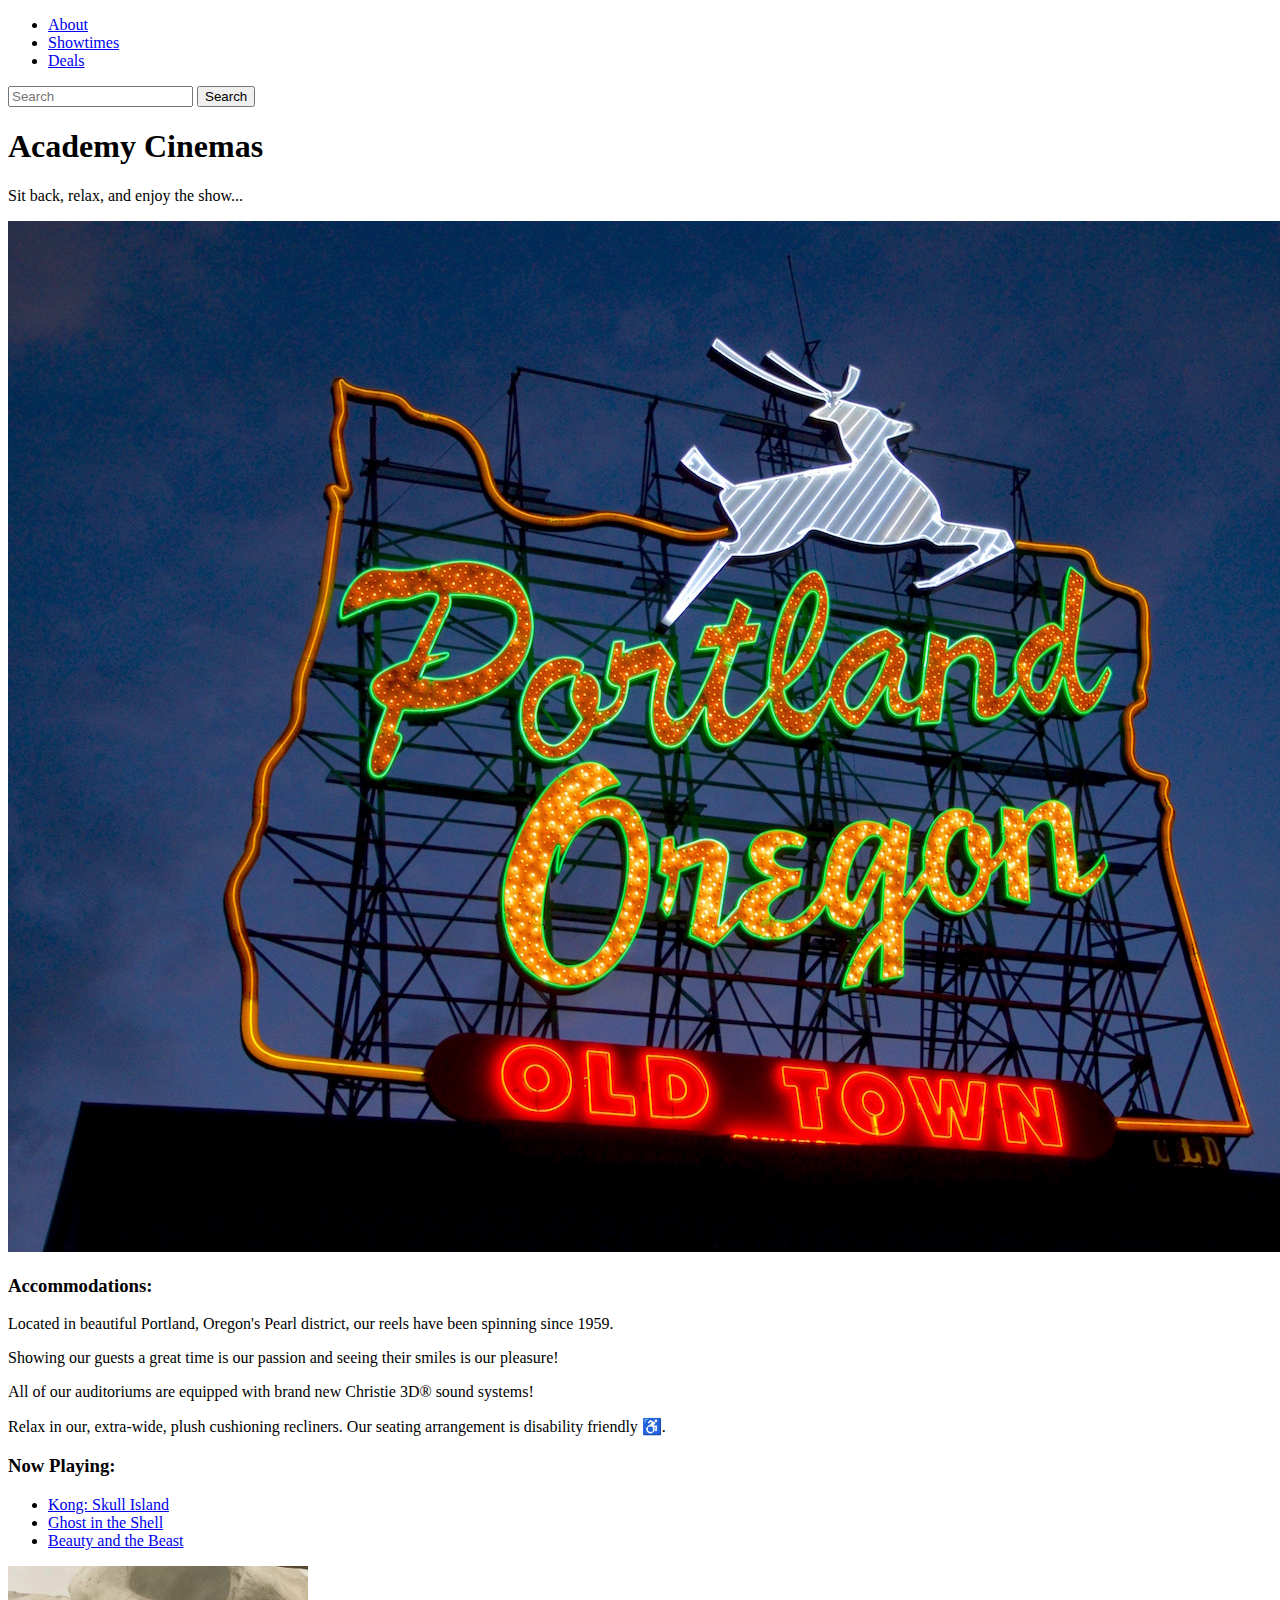
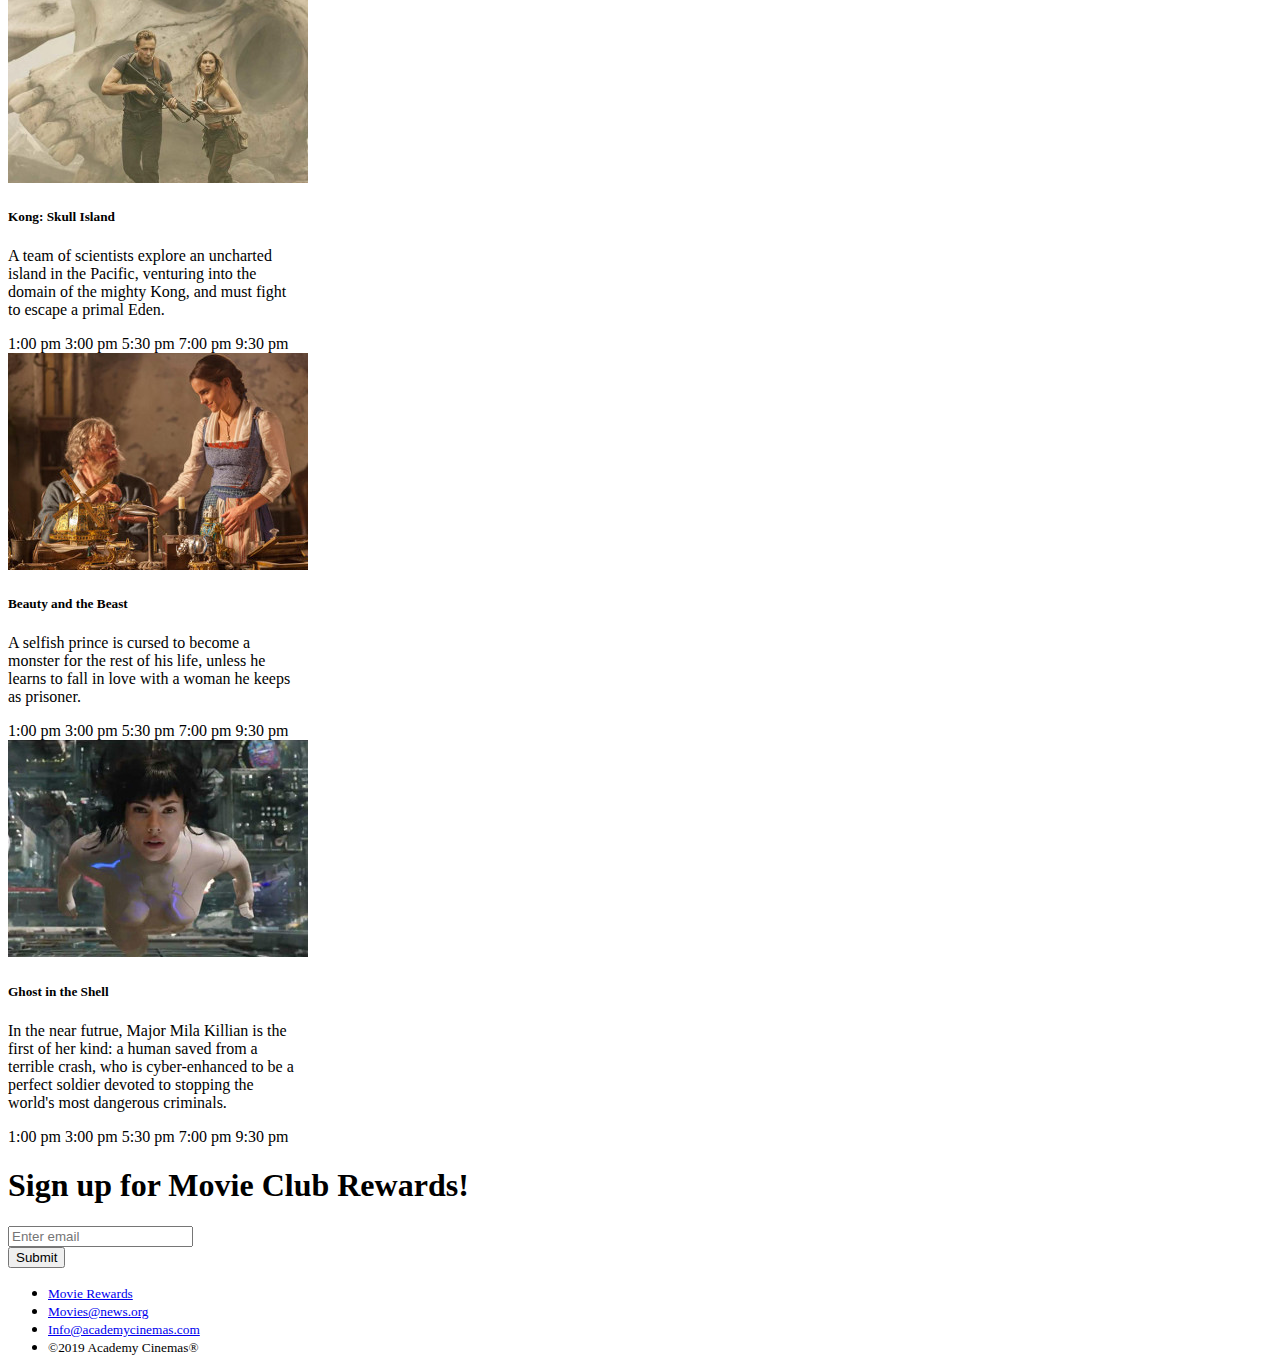
<file: bootstrap4_project/academy_cinema_index.html>
<!doctype html>
<html lang="en">
  <head>
    <!-- Required meta tags -->
    <meta charset="utf-8">
    <meta name="viewport" content="width=device-width, initial-scale=1, shrink-to-fit=no">

    <!-- Bootstrap CSS -->
    <link rel="stylesheet" href="https://stackpath.bootstrapcdn.com/bootstrap/4.1.3/css/bootstrap.min.css" integrity="sha384-MCw98/SFnGE8fJT3GXwEOngsV7Zt27NXFoaoApmYm81iuXoPkFOJwJ8ERdknLPMO" crossorigin="anonymous">

    <title>Academy Cinemas</title>
  </head>
  
  <body>

            <div class="container">
                <nav class="navbar navbar-expand-lg navbar-light bg-info">
                    <div class="collapse navbar-collapse" id="navbarTogglerDemo02">
                        <ul class="navbar-nav mr-auto mt-2 mt-lg-0">
                            <li class="nav-item active">
                                <a class="nav-link text-light" href="#about">About</a>
                            </li>
                            <li class="nav-item active">
                                <a class="nav-link text-light" href="#showtimes">Showtimes</a>
                            </li>
                            <li class="nav-item active">
                                <a class="nav-link text-light" href="#deals">Deals</a>
                            </li>
                        </ul>
                    <form class="form-inline my-2 my-lg-0">
                        <input class="form-control mr-sm-2" type="search" placeholder="Search">
                        <button class="btn btn-primary my-2 my-sm-0 text-light" type="submit">Search</button>
                    </form>
                    </div>
                </nav>

                <div class="jumbotron jumbotron-fluid bg-info text-center">
                    <div class="container">
                        <h1 class="display-4 text-light">Academy Cinemas</h1>
                        <p class="lead text-light">Sit back, relax, and enjoy the show...</p>
                    </div>
                </div>

                <div class="container">
                    <div class="row">
                        <div class="col-sm">
                            <img class="img-fluid" src="./img/pdx.jpg" alt=""/>
                </div>
                <div class="col-sm" id="about">
                    <h3>Accommodations:</h3>
                    <p>Located in beautiful Portland, Oregon's Pearl district, our reels have been spinning since 1959.</p>
                    <p>Showing our guests a great time is our passion and seeing their smiles is our pleasure!</p>
                    <p>All of our auditoriums are equipped with brand new Christie 3D&reg; sound systems!</p>
                     <p>Relax in our, extra-wide, plush cushioning recliners. Our seating arrangement is disability friendly &#9855;.</p>
                </div>
                <div class="col-sm">
                    <h3>Now Playing:</h3>
                        <ul class="list-group">
                            <li class="list-group-item">
                                <a class="nav-link" href="#">Kong: Skull Island</a>
                            </li>
                            <li class="list-group-item">
                                <a class="nav-link" href="#">Ghost in the Shell</a>
                            </li>
                            <li class="list-group-item">
                                <a class="nav-link" href="#">Beauty and the Beast</a>
                            </li>
                        </ul> 
                    </div>
                </div>
            </div>

            <div class="container my-5" id="showtimes">
                <div class="row">
                    <div class="col-sm">
                        <div class="card" style="width: 18rem;">
                            <img src="./img/kongskullisland.jpg" class="card-img-top" alt="...">
                            <div class="card-block">
                                <h5 class="card-title">Kong: Skull Island</h5>
                                <p class="card-text">A team of scientists explore an uncharted island in the Pacific, venturing into the domain of the mighty Kong, and must fight to escape a primal Eden.</p>
                                <span class="badge badge-pill badge-secondary">1:00 pm</span>
                                <span class="badge badge-pill badge-secondary">3:00 pm</span>
                                <span class="badge badge-pill badge-secondary">5:30 pm</span>
                                <span class="badge badge-pill badge-secondary">7:00 pm</span>
                                <span class="badge badge-pill badge-secondary">9:30 pm</span>
                            </div>
                        </div>
                    </div>

            <div class="col-sm">
                <div class="card" id="cm" style="width: 18rem;">
                    <img src="./img/beautyandthebeast.jpg" class="card-img-top" alt="...">
                    <div class="card-block">
                        <h5 class="card-title">Beauty and the Beast</h5>
                        <p class="card-text">A selfish prince is cursed to become a monster for the rest of his life, unless he learns to fall in love with a woman he keeps as prisoner.</p>
                        <span class="badge badge-pill badge-secondary">1:00 pm</span>
                        <span class="badge badge-pill badge-secondary">3:00 pm</span>
                        <span class="badge badge-pill badge-secondary">5:30 pm</span>
                        <span class="badge badge-pill badge-secondary">7:00 pm</span>
                        <span class="badge badge-pill badge-secondary">9:30 pm</span>
                    </div>
                </div>
            </div>

            <div class="col-sm">
                <div class="card" id="cm" style="width: 18rem;">
                    <img src="./img/ghostintheshell.jpg" class="card-img-top" alt="...">
                    <div class="card-block">
                        <h5 class="card-title">Ghost in the Shell</h5>
                        <p class="card-text">In the near futrue, Major Mila Killian is the first of her kind: a human saved from a terrible crash, who is cyber-enhanced to be a perfect soldier devoted to stopping the world's most dangerous criminals.</p>
                        <span class="badge badge-pill badge-secondary">1:00 pm</span>
                        <span class="badge badge-pill badge-secondary">3:00 pm</span>
                        <span class="badge badge-pill badge-secondary">5:30 pm</span>
                        <span class="badge badge-pill badge-secondary">7:00 pm</span>
                        <span class="badge badge-pill badge-secondary">9:30 pm</span>
                    </div>
                </div>
            </div>
        </div>
    </div>


    <div class="text-center my-5">
            <form>
                <h1 class="text-primary my-5">Sign up for Movie Club Rewards!</h1>
                    <div class="form-group">
                        <input type="email" class="form-control" id="exampleInputEmail1" aria-describedby="emailHelp" placeholder="Enter email">
                    </div>
                        <button type="submit" class="btn btn-primary">Submit</button>
            </form>
        </div>

          <!-- Footer -->
          <div class="container my-5" id="deals">
				<ul class="nav nav-inline">
					<li class="nav-item">
						<small><a class="nav-link active" href="#">Movie Rewards</a></small>
					</li>
					<li class="nav-item">
						<small><a class="nav-link" href="#">Movies@news.org</a></small>
					</li>
					<li class="nav-item">
						<small><a class="nav-link" href="#">Info@academycinemas.com</a></small>
					</li>
					<li class="nav-item">
						<small class="nav-link">&copy;2019 Academy Cinemas&reg;</small>
					</li>
				</ul>
			</div>
            <!--/Footer -->



    </div>

    <!-- Optional JavaScript -->
    <!-- jQuery first, then Popper.js, then Bootstrap JS -->
    <script src="https://code.jquery.com/jquery-3.3.1.slim.min.js" integrity="sha384-q8i/X+965DzO0rT7abK41JStQIAqVgRVzpbzo5smXKp4YfRvH+8abtTE1Pi6jizo" crossorigin="anonymous"></script>
    <script src="https://cdnjs.cloudflare.com/ajax/libs/popper.js/1.14.3/umd/popper.min.js" integrity="sha384-ZMP7rVo3mIykV+2+9J3UJ46jBk0WLaUAdn689aCwoqbBJiSnjAK/l8WvCWPIPm49" crossorigin="anonymous"></script>
    <script src="https://stackpath.bootstrapcdn.com/bootstrap/4.1.3/js/bootstrap.min.js" integrity="sha384-ChfqqxuZUCnJSK3+MXmPNIyE6ZbWh2IMqE241rYiqJxyMiZ6OW/JmZQ5stwEULTy" crossorigin="anonymous"></script>
  </body>
</html>
</file>
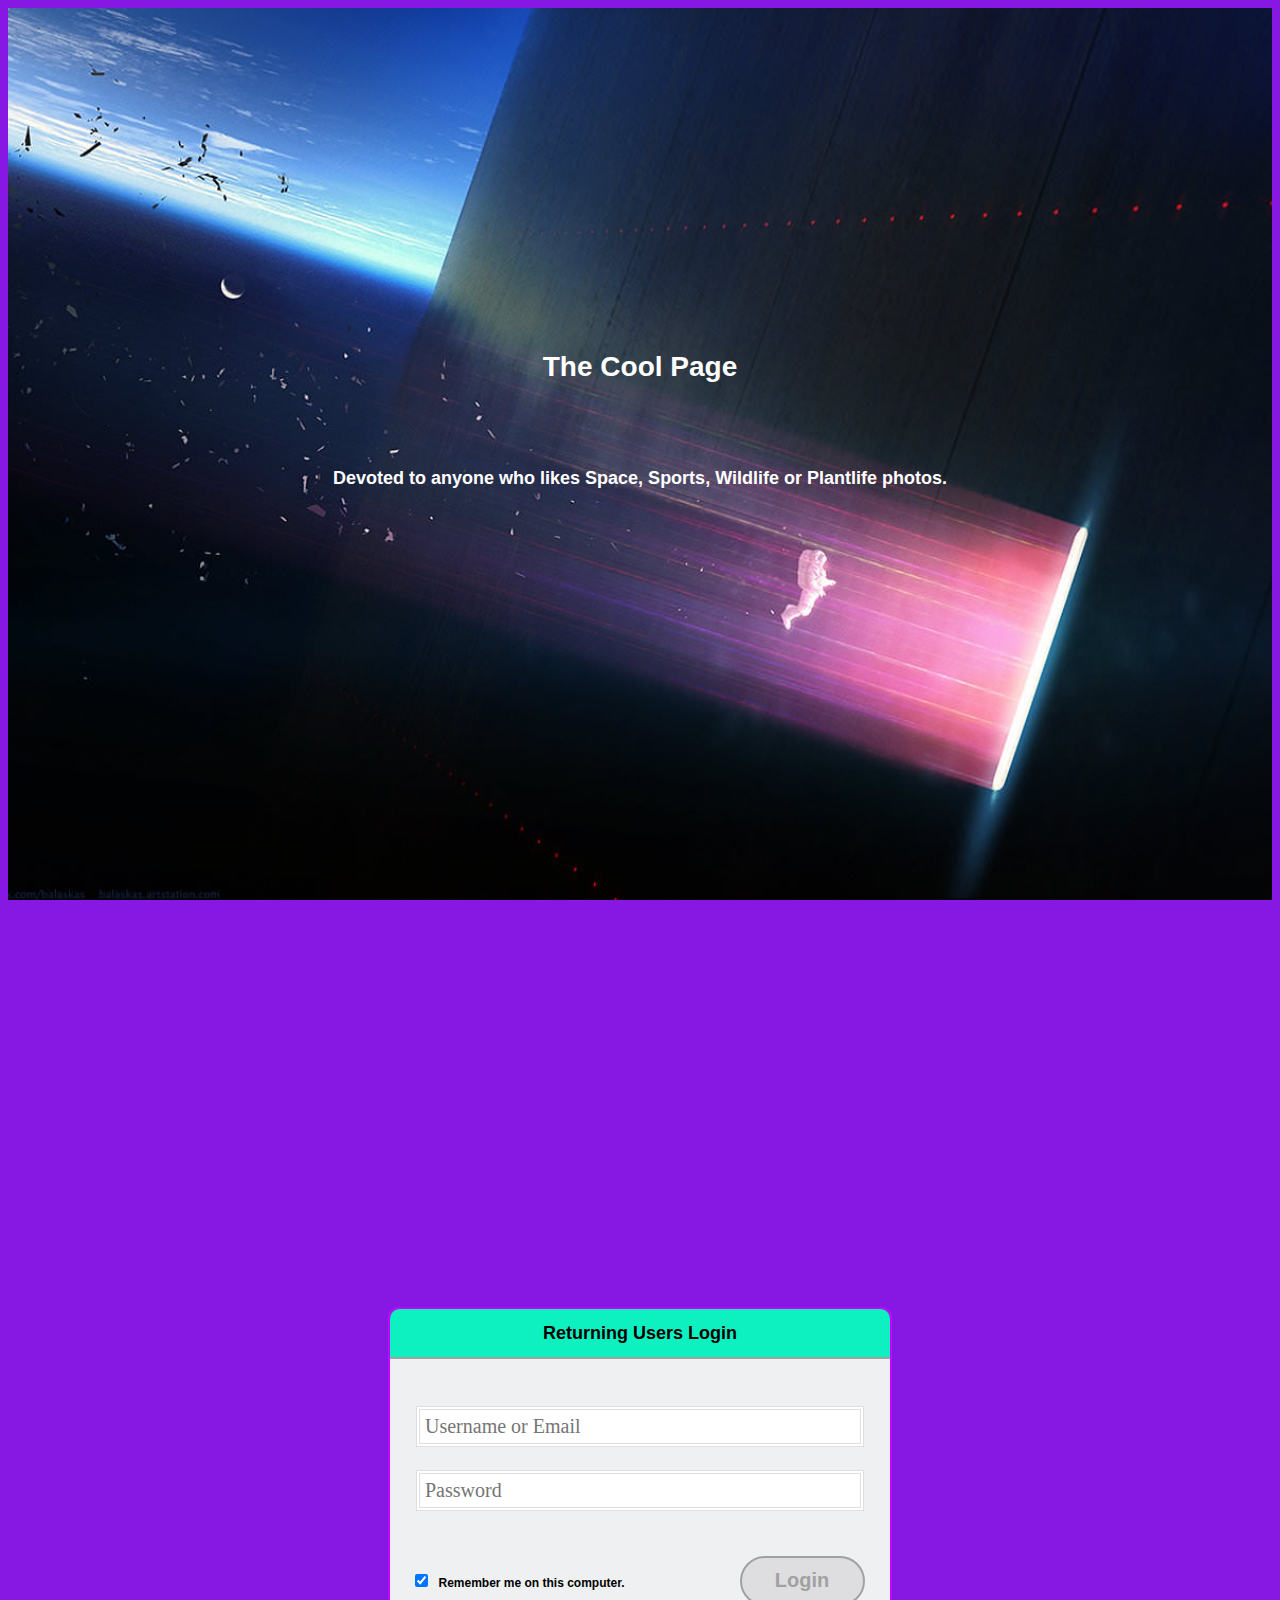
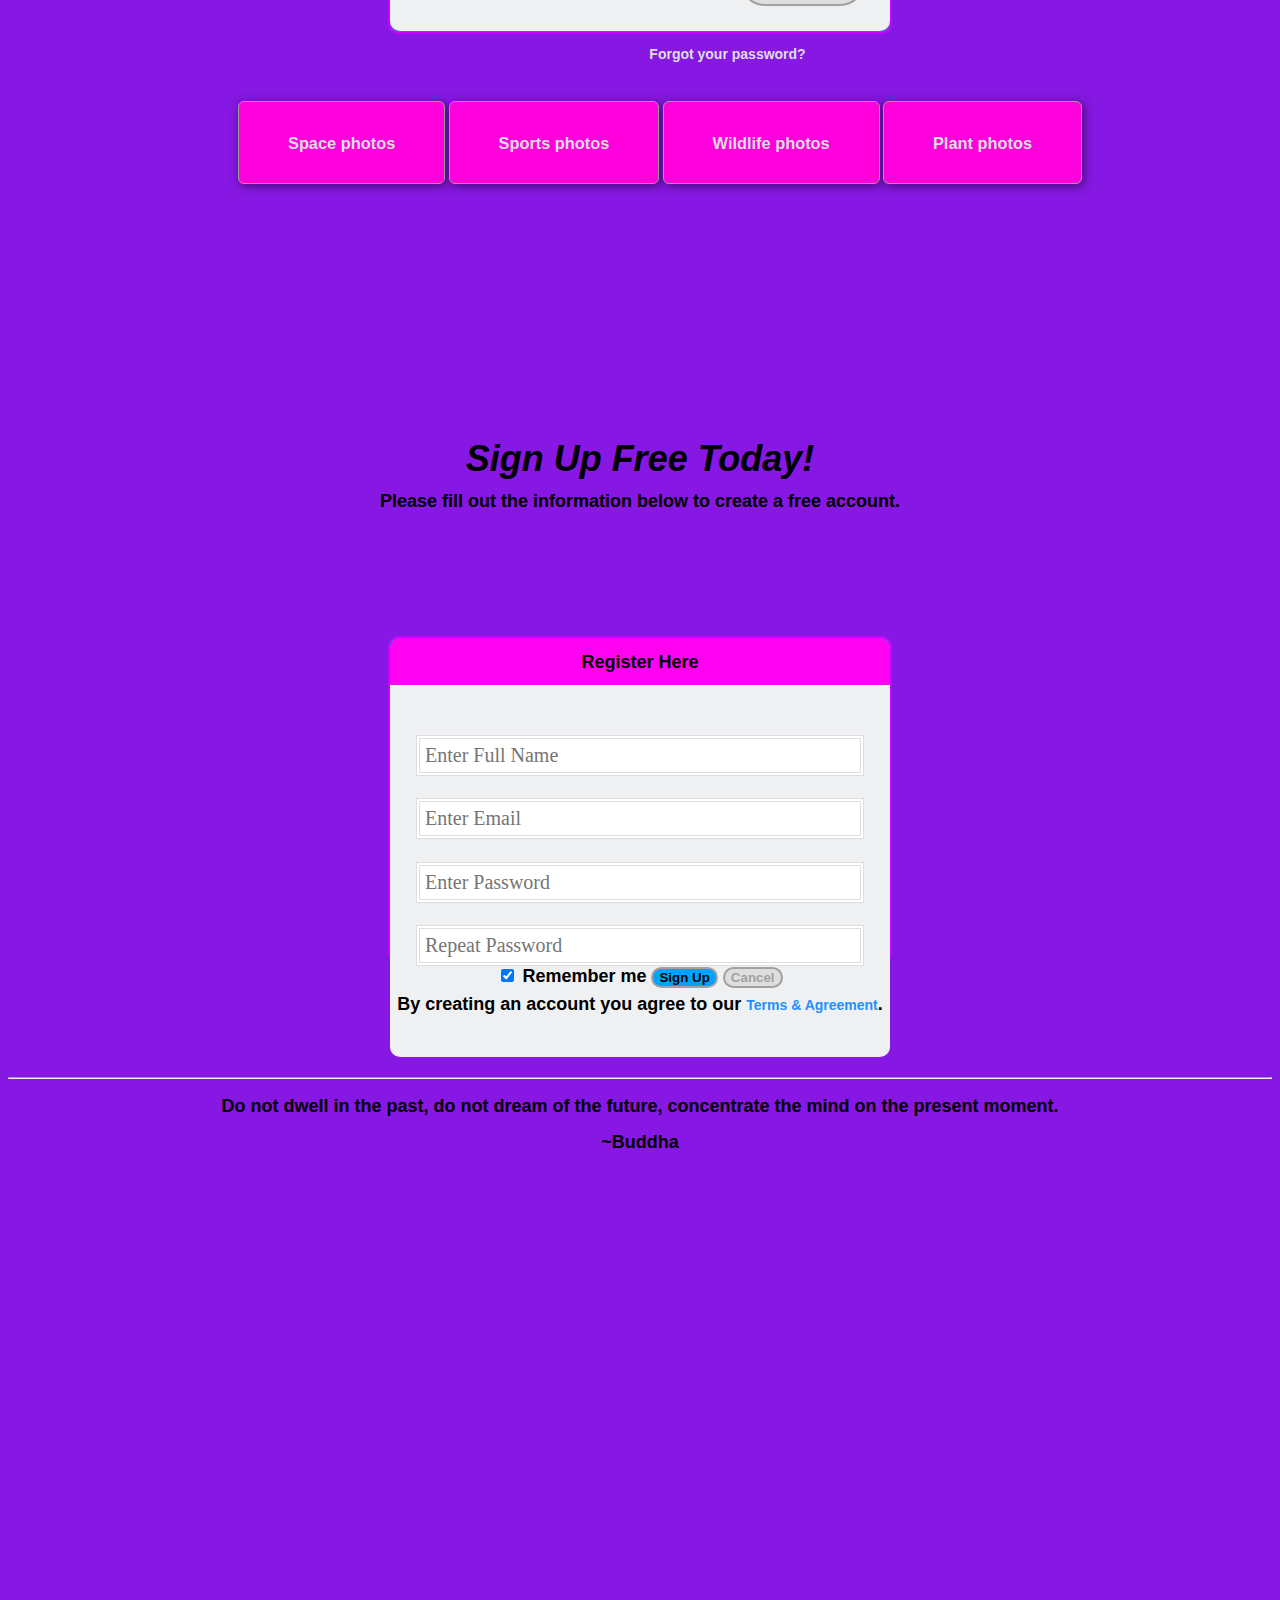
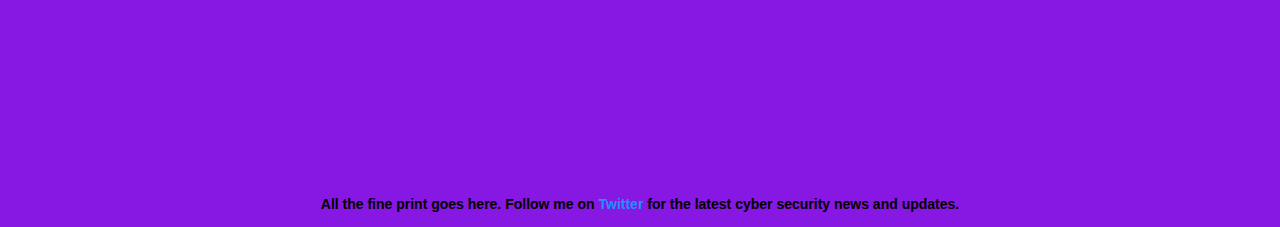
<file: one-page-site-project/project1.html>
<!DOCTYPE html>
<html lang="en">
	<head>
		<meta charset="utf-8">
		<link rel="stylesheet" type="text/css" href="./css/style1.css">
		<link rel="stylesheet" href="./css/animations2.css">
		<title>Cool Images</title>
			<header class="header-title">
				<div id="main">
						<div class="container">
							<div class="text-center">
								<span class="head-main">The Cool Page</span>
							</div>
							<div>
								<br />
								<br />
								<br />
								<br />
								<p>Devoted to anyone who likes Space, Sports, Wildlife or Plantlife photos.</p>
							</div>
						</div>
				</div>
			</header>	

			<div class="container">
				<div class="login">
					<div class="form_header">Returning Users Login</div>
					<form>
						<input type="text" class="txt" id="uname" placeholder="Username or Email"></input><br>
						<input type="password" class="txt" id="pass" placeholder="Password"></input><br>
						<input type="checkbox" class="chk" id="remember" value="rememebr" checked><span class="rem">Remember me on this computer.</span></input>
						<button type="button" class="btn">Login</button>
					</form>
					<div class="forgot">
						<a href="#">Forgot your password?</a>
					</div>
				</div>
			</div>
	</head>

	<br />
	<br />

	<body>
			<div class="container">
				<div class="register">
					<div class="para1"><i>This wbesite is for anyone who wishes to view and/or upload content related to:</i>
						<div class="menu">
							<ul>
								<li><a href="page1.html" class="links"><h3>Space photos</h3></a></li>
								<li><a href="page2.html" class="links"><h3>Sports photos</h3></a></li>
								<li><a href="page3.html" class="links"><h3>Wildlife photos</h3></a></li>
								<li><a href="page4.html" class="links"><h3>Plant photos</h3></a></li>
							</ul>
						</div>
					</div>
				</div>	
			</div>
				<h1>				
				<br />
				<br />
					<em>Sign Up Free Today!</em>
				</h1>
			<p>
				<strong>Please fill out the information below to create a free account.</strong>
			</p>
			
			<div class="container">
				<div class="login">
					<div class="form_reg">Register Here</div>
						<form>
							<input type="text" placeholder="Enter Full Name" name="First/Last" required>
							<input type="text" placeholder="Enter Email" name="email" required>
							<input type="password" placeholder="Enter Password" name="psw" required>
							<input type="password" placeholder="Repeat Password" name="psw-repeat" required><label>
							<input type="checkbox" checked="checked" name="remember" style="margin-bottom:50px"> Remember me </label>
							<button type="button" class="btnsu">Sign Up</button>
							<button type="button" class="btnca">Cancel</button>
						</form>
					</div>
				</div>
			</div>	
				<br />		
				<div id="nav">
					<p>By creating an account you agree to our <a href="#footer" style="color:dodgerblue">Terms & Agreement</a>.</p>
				</div>
				<br />
				<br />
				<hr>		
			<div>
				<blockquote cite="https://www.brainyquote.com/quotes/buddha_101052?src=t_life">
					<p>Do not dwell in the past, do not dream of the future, concentrate the mind on the present moment.
					<br />
					<br />
					~Buddha</p>
				</blockquote>
			</div>
	</body>
			<br />
			<br />
			<br />
			<br />
			<br />
			<br />
			<br />
			<br />
			<br />
			<br />
			<br />
			<br />
			<br />
			<br />
			<br />
			<br />
			<br />
			<br />
			<br />
			<br />
			<br />
			<br />
			<br />
			<br />
			<br />
			<br />
			<br />
			<br />
			<br />
			<br />
			<br />
			<br />
			<br />
			<br />
			
				<div class="footer" id="footer">
					<p>All the fine print goes here. Follow me on <a href="https://www.twitter.com/M4G_N3T0" style="color: dodgerblue" target="_blank">Twitter</a> for the latest cyber security news and updates.</p>
				</div>
								
</html>
</file>
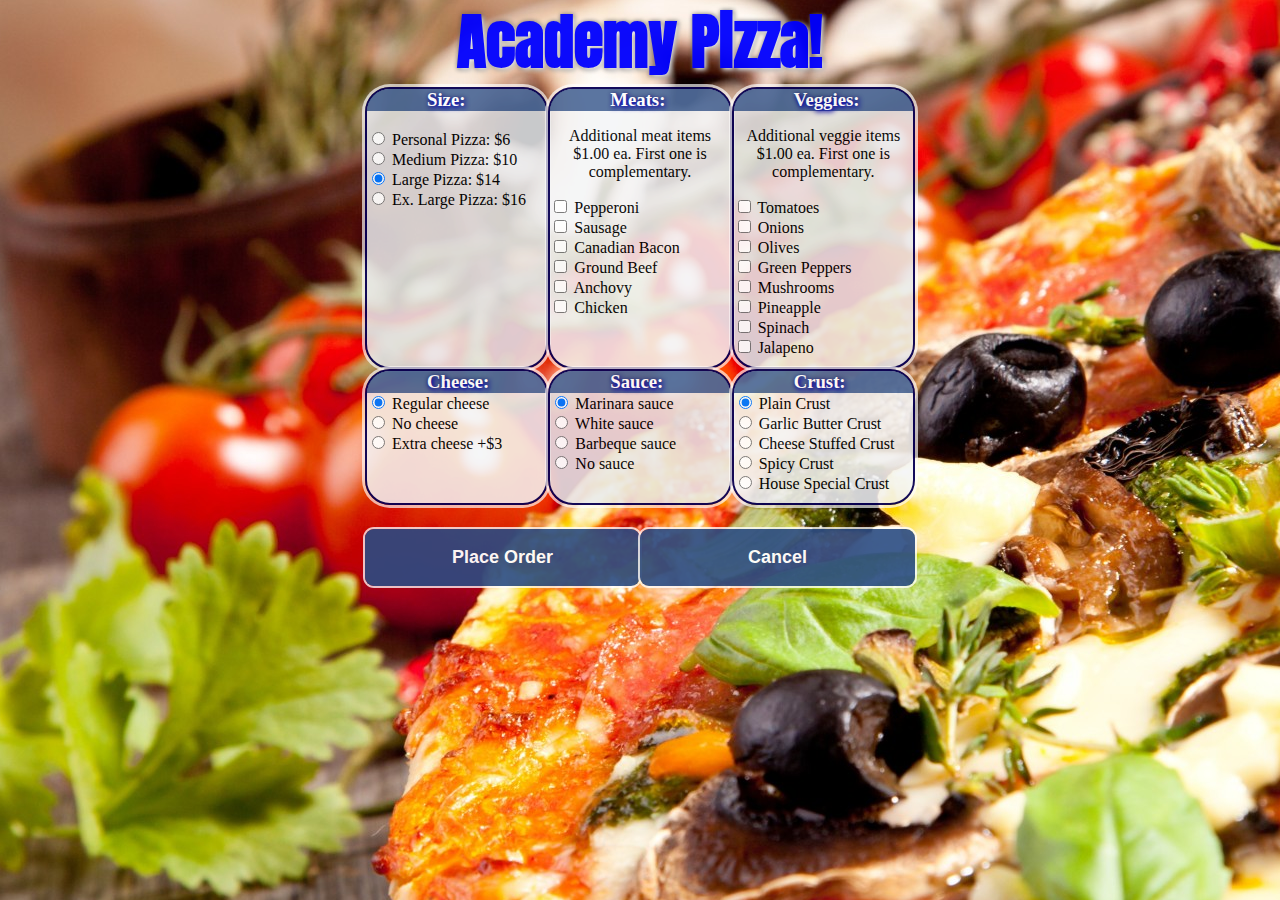
<file: Pizza1/Pizza1.1.html>
<!DOCTYPE html>
<html lang="en">
	<head>
		<title>Pizza Drill Demo</title>
		<META HTTP-EQUIV="Content-Type" CONTENT="text/html; charset=UTF-8">
		<meta content="width=device-width,initial-scale=1.0" name="viewport">
		<link href="https://fonts.googleapis.com/css?family=Anton" rel="stylesheet">
        <link rel="stylesheet" href="./css/pizza.css">
	</head>
	<body>
		<div class="container">
		<div id="menuBG"><h1>Academy Pizza!</h1>
			<form id="frmMenu">
				<div class="menu">
					<h3>Size:</h3><br>
					<input class="size" type="radio" name="Size" value="Personal Pizza"> Personal Pizza: $6<br>
					<input class="size" type="radio" name="Size" value="Medium Pizza"> Medium Pizza: $10<br>
					<input class="size" type="radio" name="Size" value="Large Pizza" checked> Large Pizza: $14<br>
					<input class="size" type="radio" name="Size" value="Extra Large Pizza"> Ex. Large Pizza: $16<br>
				</div>
				<div class="menu">
                    <h3>Meats:</h3>
                    <p>Additional meat items $1.00 ea. First one is complementary.</p>
					<input class="meats" type="checkbox" name="Meat" value="Pepperoni"> Pepperoni<br>
					<input class="meats" type="checkbox" name="Meat" value="Sausage"> Sausage <br>
					<input class="meats" type="checkbox" name="Meat" value="Canadian Bacon"> Canadian Bacon<br> 
					<input class="meats" type="checkbox" name="Meat" value="Ground Beef"> Ground Beef<br>
					<input class="meats" type="checkbox" name="Meat" value="Anchovy"> Anchovy<br>
					<input class="meats" type="checkbox" name="Meat" value="Chicken"> Chicken<br>
				</div>
				<div class="menu">
                    <h3>Veggies:</h3>
                    <p>Additional veggie items $1.00 ea. First one is complementary.</p>
					<input class="veggies" type="checkbox" name="Veggie" value="Tomatoes"> Tomatoes<br>
					<input class="veggies" type="checkbox" name="Veggie" value="Onions"> Onions <br>
					<input class="veggies" type="checkbox" name="Veggie" value="Olives"> Olives<br> 
					<input class="veggies" type="checkbox" name="Veggie" value="Green Peppers"> Green Peppers<br>
					<input class="veggies" type="checkbox" name="Veggie" value="Mushrooms"> Mushrooms<br>
					<input class="veggies" type="checkbox" name="Veggie" value="Pineapple"> Pineapple<br>
					<input class="veggies" type="checkbox" name="Veggie" value="Spinach"> Spinach<br>
					<input class="veggies" type="checkbox" name="Veggie" value="Jalapeno"> Jalapeno<br>
				</div>
				<div class="menu">
					<h3>Cheese:</h3>
					<input class="cheese" type="radio" name="Cheese" value="Regular cheese" checked> Regular cheese<br>
					<input class="cheese" type="radio" name="Cheese" value="No cheese"> No cheese<br>
					<input class="cheese" type="radio" name="Cheese" value="Extra cheese"> Extra cheese +$3<br>
				</div>
				<div class="menu">
					<h3>Sauce:</h3>
					<input class="sauce" type="radio" name="Sauce" value="Marinara sauce" checked> Marinara sauce<br>
					<input class="sauce" type="radio" name="Sauce" value="White sauce"> White sauce<br>
					<input class="sauce" type="radio" name="Sauce" value="Barbeque sauce"> Barbeque sauce<br>
					<input class="sauce" type="radio" name="Sauce" value="No sauce"> No sauce<br>
				</div>
				<div class="menu">
					<h3>Crust:</h3>
					<input class="crust" type="radio" name="Crust" value="Plain Crust" checked> Plain Crust<br>
					<input class="crust" type="radio" name="Crust" value="Garlic Butter Crust"> Garlic Butter Crust<br>
					<input class="crust" type="radio" name="Crust" value="Cheese Stuffed Crust"> Cheese Stuffed Crust<br>
					<input class="crust" type="radio" name="Crust" value="Spicy Crust"> Spicy Crust<br>
					<input class="crust" type="radio" name="Crust" value="House Special Crust"> House Special Crust<br>
				</div>
			</form><br>
			<div class="controls">
				<div class="button" onclick="getReceipt()">
					<p>Place Order</p>
				</div>
				<div class="button" onclick="clearAll()">
					<p>Cancel</p>
				</div>
			</div>
			<div id="cart">
				<div id="title1"><h3>You Ordered:</h3></div>
				<div id="title2"><h3>Subtotal:</h3></div>
				<div id="showText1"></div>
				<div id="showText2"></div>
				<div id="totalPrice1"><h3>Total Price:</h3></div>
				<div id="totalPrice2"></div>
			</div>
		</div>
		</div>
	</body>

    <script>

        function getReceipt() {
            text1 = "";  
            text2 = ""; 
            var runningTotal = 0;
            var sizeTotal = 0;
            var sizeArray = document.getElementsByClassName("size");
            for (var i = 0; i < sizeArray.length; i++) {
                if (sizeArray[i].checked) {
                    var selectedSize = sizeArray[i].value;
                    text1 = text1+selectedSize+"<br>";
                }
            }
            if (selectedSize === "Personal Pizza") {
                sizeTotal = 6;
                text2 = text2+sizeTotal+"<br>";
            } else if (selectedSize === "Medium Pizza") {
                sizeTotal = 10;
                text2 = text2+sizeTotal+"<br>";
            } else if (selectedSize === "Large Pizza") {
                sizeTotal = 14;
                text2 = text2+sizeTotal+"<br>";
            } else if (selectedSize === "Extra Large Pizza") {
                sizeTotal = 16;
                text2 = text2+sizeTotal+"<br>";
            }
            runningTotal = sizeTotal;
            getMeat(runningTotal,text1,text2); 
        };	

            if (selectedSize === "Personal Pizza") {
                sizeTotal = 6;
            } else if (selectedSize === "Medium Pizza") {
                sizeTotal = 10;
            } else if (selectedSize === "Large Pizza") {
                sizeTotal = 14;
            } else if (selectedSize === "Extra Large Pizza") {
                sizeTotal = 16;
            } 

        function getMeat(runningTotal,text1,text2) {
            var runningTotal = runningTotal;
            var meatTotal = 0;
            var selectedMeat = [];
            var meatArray = document.getElementsByClassName("meats");
            for (var j = 0; j < meatArray.length; j++) {
                if (meatArray[j].checked) {
                    selectedMeat.push(meatArray[j].value);
                }
            }
            var meatCount = selectedMeat.length;
            if (meatCount > 1) {
                meatTotal = (meatCount - 1);
            } else {
                meatTotal = 0;
            }
            runningTotal = (runningTotal + meatTotal);
            for (var j = 0; j < selectedMeat.length; j++) {
                    text1 = text1+selectedMeat[j]+"<br>";
                    if (meatCount <= 1) {
                        text2 = text2 + 0 + "<br>";
                        meatCount = meatCount - 1;
                    } else if (meatCount == 2) {
                        text2 = text2 + 1 + "<br>";
                        meatCount = meatCount - 1;
                    } else {
                        text2 = text2 + 1 + "<br>";
                        meatCount = meatCount - 1;
                    }
            }
	            getVeggie(runningTotal,text1,text2);
};

        function getVeggie(runningTotal,text1,text2) {
            var veggieTotal = 0;
            var selectedVeggie = [];
            var veggieArray = document.getElementsByClassName("veggies");
            for (var j = 0; j < veggieArray.length; j++) {
                if (veggieArray[j].checked) {
                    selectedVeggie.push(veggieArray[j].value);
                }
            }
            var veggieCount = selectedVeggie.length;
            if (veggieCount >= 2) {
                veggieTotal = (veggieCount - 1);
            } else {
                veggieTotal = 0;
            }
            runningTotal = (runningTotal + veggieTotal);
            for (var j = 0; j < selectedVeggie.length; j++) {
                    text1 = text1+selectedVeggie[j]+"<br>";
                    if (veggieCount <= 1) {
                        text2 = text2 + 0 + "<br>";
                        veggieCount = veggieCount - 1;
                    } else if (veggieCount == 2) {
                        text2 = text2 + 1 + "<br>";
                        veggieCount = veggieCount - 1;
                    } else {
                        text2 = text2 + 1 + "<br>";
                        veggieCount = veggieCount - 1;
                    }
            }
            getCheese(runningTotal,text1,text2);
        };

        function getCheese(runningTotal,text1,text2) {
            var cheeseTotal = 0;
            var selectedCheese = [];
            var cheeseArray = document.getElementsByClassName("cheese");
            for (var j = 0; j < cheeseArray.length; j++) {
                if (cheeseArray[j].checked) {
                    selectedCheese = cheeseArray[j].value;
                }
                if (selectedCheese === "Extra cheese") {
                    cheeseTotal = 3;
                }
            }
            text2 = text2+cheeseTotal+"<br>";
            text1 = text1+selectedCheese+"<br>";
            runningTotal = (runningTotal + cheeseTotal);
            getSauce(runningTotal,text1,text2);
        };

        function getSauce(runningTotal,text1,text2) {
            var sauceArray = document.getElementsByClassName("sauce");
            for (var j = 0; j < sauceArray.length; j++) {
                if (sauceArray[j].checked) {
                    selectedSauce = sauceArray[j].value;
                    text1 = text1 + selectedSauce +"<br>";
                }
            }
            text2 = text2 + 0 + "<br>";
            getCrust(runningTotal,text1,text2)
        };

        function getCrust(runningTotal,text1,text2) {
            var crustTotal = 0;
            var selectedCrust;
            var crustArray = document.getElementsByClassName("crust");
            for (var j = 0; j < crustArray.length; j++) {
                if (crustArray[j].checked) {
                    selectedCrust = crustArray[j].value;
                    text1 = text1 + selectedCrust + "<br>";
                }
                if (selectedCrust === "Cheese Stuffed Crust") {
                    crustTotal = 3;
                }
            }
            runningTotal = (runningTotal + crustTotal);
            text2 = text2 + crustTotal + "<br>";
            document.getElementById("cart").style.opacity=1;
            document.getElementById("showText1").innerHTML=text1;
            document.getElementById("showText2").innerHTML=text2;
            document.getElementById("totalPrice2").innerHTML = "</h3>$"+runningTotal+".00"+"</h3>";
        };

        function clearAll() {
            document.getElementById("frmMenu").reset();
            document.getElementById("cart").style.opacity=0;
        };
        </script>
</html>
</file>
<file: one-page-site-project/css/style1.css>
body {
    background-color: rgb(135, 23, 226);
    font-size: 18px;
    font-family: "Helvetica Neue", Arial, Helvetica, sans-serif;
    line-height: 1em;
    font-weight: bold;
    text-align: center;
}

.imgcontainer {
    align-content: center;
}

a, a:active, a:link, a:visited {
    color: #DEDEE0;
    font-size: 14px;
    text-decoration: none;
}

a:hover {
    color: #fff;
}

.container {
    width: 100%;
    height: 323px;
}

.para1 {
    color: rgba(0, 0, 0, 0);
    font-family: Arial, Helvetica, sans-serif;
    text-align: center;
    font-size: 28px;
}

.menu {
    color: rgba(0, 0, 0, 0);
    text-align: center;
}

.login {
    border: 2px solid #c404ff;
    box-shadow: inset 0 0 5px #09c4c4;
    border-radius: 10px;
    margin: 10% auto;
}

.form_header {
    width: 100%;
    height: 10%;
    background-color: rgb(13, 241, 192);
    border-bottom: 2px solid #a1a1a1;
    text-align: center;
    padding: 3% 0 0 0;
    border-radius: 10px 10px 0 0;
}

.form_reg {
    width: 100%;
    height: 10%;
    background-color: rgb(255, 2, 242);
    border-bottom: 2px solid #fff;
    text-align: center;
    padding: 3% 0 0 0;
    border-radius: 10px 10px 0 0;
}

form {
    background-color: #EFF0F2;
    padding: 5% 5%;
    border-radius: 0 0 10px 10px;
}

input[type="text"],
input[type="password"] {
    outline: none;
    font-family: caption;
    border: 4px double #DEDEE0;
    padding: 5px;
    margin: 5% 0 0 0;
}

input[type="text"]:focus,
input[type="password"]:focus {
    border: 0 0 5px #000;
    box-shadow: inset 0 0 10px #a1a1a1;
}

.btn {
    outline: none;
    color: #a1a1a1;
    font-weight: bold;
    text-align: center;
    border-radius: 25px;
    background-color: #DEDEE0;
    border: 2px solid #a1a1a1;
}

.btn:hover {
    color: #000;
    background-color: #ddeedd;
    box-shadow: inset 0 0 5px #000;
}

.btnsu {
    outline: none;
    color: #000000;
    font-weight: bold;
    text-align: center;
    border-radius: 25px;
    background-color: rgb(0, 162, 255);
    border: 2px solid #a1a1a1;
}

.btnsu:hover {
    color: #000;
    background-color: #90ff90;
    box-shadow: inset 0 0 5px #000;
}

.btnca {
    outline: none;
    color: #a1a1a1;
    font-weight: bold;
    text-align: center;
    border-radius: 25px;
    background-color: #DEDEE0;
    border: 2px solid #a1a1a1;
}

.btnca:hover {
    color: rgb(255, 255, 255);
    background-color: #ff0000;
    box-shadow: inset 0 0 5px #000;
}

.rem {
    font-size: 12px;
}

.forgot {
    width: 100%;
    font-size: 3em;
}

#main {
    background: url(../images/NAs6pEG.jpg) no-repeat 50% 50%;
    background-attachment: fixed;
    -webkit-background-size: cover;
    -moz-background-size: cover;
    -o-background-size: cover;
    background-size: cover;
    width: 100%;
    display: block;
    height: auto;
    padding-top: 350px; /* This is a spacer before the main title Logo*/
    padding-bottom: 500px; /* This is a spacer after the main title Logo*/
    color: #fff;
}

.head-main {
    color: white;
    font-family: "Helvetica Neue", Arial, Helvetica, sans-serif;
    font-size: 28px;

}

.footer {
    font-family: "Helvetica Neue", Arial, Helvetica, sans-serif;
    font-size: 14px;
    color: #000;
    text-align: center;
}


.wrap {
    height: 100%;
    width: 100%;
    position: absolute;
    /* This ensures that the images cannot
    render outside of their container
    without forcing any scrollbars*/
    overflow: hidden;
    top: 0;
    left: 0;
    text-align: center;
}

.menu-container {
    max-height: 340px;
    margin: 0% auto;
    content: " ";
    /* Top: 0;
    left: 0; */
    /* position: absolute; */ /*to the top edge of the screen*/
    width: 100%;
    position: fixed;
    z-index: 100; /* X,Y,Z axis*/
    /* background-color: rgba(255,255,255,0.5); */
}

/*-------------------------
    Screen size 500px wide or larger,
    following styles will be applied.
--------------------------*/
@media (min-width: 500px) {
    .login {
        width: 500px;
        height: 323px;
    }
    input[type="text"],
    input[type="password"] {
        width: 430px;
        font-size: 20px;
    }
    .btn {
        font-size: 20px;
        width: 125px;
        height: 50px;
        margin: 45px 0 0 110px;
    }

    .forgot a {
        margin: 0 0 0 35%;
    }
    .chk {
        margin: 5% 0 0 0;
    }
    .rem {
        margin: 5% 0 0 10px;
    }
}

/*-------------------------------------------
    Screen size less than 500px wide
    following stles will be applied.
-----------------------------------------*/
@media (max-width:499px) {
    .login {
        width: 300px;
        height: 297px;
        background-color: #EFF0F2;
    }
    input[type="text"],
    input[type="password"] {
        width: 250px;
        font-size: 15px;
    }
    .btn {
        font-size: 14px;
        width: 225px;
        height: 40px;
        margin: 15% 0 0 7%;
    }
    .forgot a {
        margin: 0 0 0 25%;
    }
    .chk {
        margin: 6% 0 0 0;
    }
    .rem {
        margin: 6% 0 0 5%;
    }
}
</file>
<file: one-page-site-project/css/animations2.css>
/*=================================
    MENU SECTION ANIMATION
==================================*/

.menu {
    color: #f00;
    font: bold 12px/18px sans-serif;
    text-align: center;
    display: inline;
    margin: 0% auto;
    padding: 0;
    list-style: none;
    text-decoration: none;
}

.menu li {
    color: #000;
    background-color: rgb(255, 0, 221);
    display: inline-block;
    margin: 0% auto;
    position: relative;
    padding: 15px 4%;
    border: 1px solid #9d9fa2;
    box-shadow: 2px 2px 10px 0 rgba(0,0,0,0.5);
    border-radius: 6px;
    /*background-color: #052136;*/
    cursor: pointer;
    transition-property: background;
    transition-duration: .4s;
    transition-delay: 0s;
    transition-timing-function: ease-in-out;  
}

.menu li:hover {
    color: #f00;
    background-color: rgba(100,65,0,.3);
}

/*===============================================
    GALLERY SECTION ANIMATION
==========================================*/
.photo {
    position: relative;
    line-height: 0;
    margin-bottom: 2em;
    overflow: hidden;
    border-radius: 8px;
    padding: 1px;
    border: 1px solid #021a40;
    background-color: #ff0;
    box-shadow: 2px 2px 10px 0 rgba(0,0,0,0.7);
}

.photo-container {
    text-align: center;
    margin: 15px auto;
    width: 300px;
    height: 169px;
}

.photo-container img {
    max-width: 100%;
    width: 300px;
    height: 169px;
}

.photo-overlay {
    color: #fff;
    position: absolute;
    top: 0;
    right: 0;
    bottom: 0;
    left: 0;
    padding-left: 20px;
    padding-right: 20px;
    justify-content: center; /* For centering text inside .photo-overlay */
    align-items: center;
    background: rgba(0,0,0, .5);
}

.white-heading {
    color: #C9BDAA;
    margin-top: 5%;
}

/*=============================
    Photo Overlay Transitions
=============================*/

.photo-overlay {
    opacity: 0;
    transition: opacity .5s;
    border-radius: 10px;
    cursor: pointer;
}
.photo-overlay:hover {
    opacity: 1;
}

.photo img {
    transition: transform .5s;
    transform-origin: 50% 50%;
}

.photo:hover img {
    transform: scale(1.1);
}
</file>
<file: Pizza1/css/pizza.css>
.container {
	opacity: 0.95;
}

body {
	background-color: #fff;
	background: url('../image/pizza1.jpg') no-repeat center center fixed;
}

p {
	text-align: center;
}

#menuBG {
	margin: 0% auto;
	width: 650px;
	padding: 1px 0px;
	opacity: 1;
}

#menuBG>h1 {
	font-family: 'Anton', sans-serif;
	font-size: 60px;
	color: #00f;
	text-shadow: 1.5px 1.5px 5px #fff, 1px 1px 5px #000;
    margin: -2% 0 0 auto;
	text-align: center;
}

#frmMenu {
	margin: 0% auto;
	width: 550px;
    display: flex;
    flex-wrap: wrap;
    flex-direction: row;
    justify-content: flex-start;
    align-items: stretch;
	border-radius: 25px;
}

.menu { 
	flex: 1 150px;
	min-width: 0;
	border: 2px solid #080054;
	box-shadow: 0 0 0 3px rgba(255,255,255, .7);
	padding: 0 0 10px 0;
}

.menu:nth-child(even) {
	background-color: rgba(244, 245, 247, 0.9);
	border-radius: 25px;
}

.menu:nth-child(odd) {
	background-color: rgba(234, 235, 237, 0.9);
	border-radius: 25px;
}

.menu>H3 {
	color: #fff;
	padding: 0 0 0 60px;
	margin: 0 auto;
	background-color: rgba(42, 76, 132, .8);
	border-radius: 25px 25px 0 0;
	text-shadow: 1.5px 1.5px 5px #00f, 1px 1px 5px #000;
}

.button {
	cursor: pointer;
	color: #fff;
	width: 100%;
	display: block;
	text-decoration: none;
	border-radius: .5em;
	margin: 1% auto;
	padding: .1px 0 .1px 0px;
    font: 18px sans-serif;
	background-color: rgba(42, 76, 132, .95); 
	box-shadow: 0 0 0 2px rgba(255,255,255, .8);
	transition-property: transform background, box-shadow, color;
	transition-duration: .3s, .5s, .2s;
	transition-timing-function: eas-in-out;
}

.button>p {
	text-align: center;
	font-weight: bold;
}

.button:hover {
	font: 18px sans-serif;
	font-weight: bold;
	color: #000;
	background-color: rgba(255, 255, 255, .6);
	box-shadow: 0 0 0 2px #080054;
}

.controls {
	display: flex;
    flex-direction: columns;
    justify-content: space-between;
	margin: 0 auto;
	width: 550px;
}

.controls>.button {
	flex: 1 150px;
}

#cart {
	opacity: 0;
	margin: 15px auto;
	width: 550px;
    display: flex;
    flex-wrap: wrap;
    flex-direction: row;
    justify-content: flex-start;
    align-items: stretch;
	background-color: rgba(244, 245, 247, 0.9);
	border: 2px solid #080054;
	box-shadow: 0 0 0 3px rgba(255,255,255, .8);
	border-radius: 25px;
}

#title1 {
	color: #fff;
	flex: 1 250px;
	height: 50px;
	width: 250px;
	padding: 0 0 0px 10px;
	background-color: rgba(42, 76, 132, .8);
	border-radius: 25px 0 0 0;
	text-shadow: 1.5px 1.5px 5px #00f, 1px 1px 5px #000;
}

#title2 {
	color: #fff;
	flex: 1 250px;
	height: 50px;
	width: 250px;
	padding: 0 0 0px 10px;
	background-color: rgba(42, 76, 132, .8);
	border-radius: 0 25px 0 0;
	text-shadow: 1.5px 1.5px 5px #00f, 1px 1px 5px #000;
}

#showText1 {
	font-size: 13px;
	flex: 1 250px;
	padding: 1px 0 10px 10px;
	width: 250px;
	border-radius: 0 0 0 0;
}

#showText2 {
	font-size: 13px;
	flex: 1 250px;
	padding: 1px 0 10px 10px;
	width: 250px;
	border-radius: 0 0 0 0;
}

#totalPrice1 {
	flex: 1 250px;
	padding: 0 0 10px 10px;
	width: 250px;
	border-radius: 0 0 0 0;
}

#totalPrice2 {
	flex: 1 250px;
	font-weight: bold;
	padding: 20px 0 10px 10px;
	width: 250px;
	border-radius: 0 0 0 0;
}

.body_basic {
	top: 0%;
	margin: 0 auto;
	width: 100%;
	background-color: rgb(242, 239, 237);
}

#menuBG_basic {
	top: 0%;
	margin: 0 auto;
	width: 90%;
	background-color: rgb(242, 239, 237);
}

#menuBG_basic>h1 {
	color: darkblue;
	font: 60px Merriweather;
	width: 60%;
	margin: 0 auto;
}

#explanation {
	width: 60%;
	padding: 2%;
	margin: 0 auto;
	background-color: rgb(255, 246, 242);
	border: 1px solid rgb(211, 104, 59);
	box-shadow: -1px 5px 15px 1px rgba(211, 104, 59, .3), 3px 5px 10px 2px rgba(0, 0, 0, .4);
}

#explanation>p {
	line-height: 1.5em;
	margin: 2% 0 0 0;
}

#frmMenu_basic,
#cart_basic {
	width: 400px; 
	margin: 0 auto;
}

xmp {
	font-size: 10.5px;
	padding: 2%;
	color: darkgreen;
	background-color: rgb(239, 231, 227); 
	border: 1px dashed #f98959;
	border-radius: 3% 3%;
}

#totalPrice { 
	width: 40%;
	margin: 40px 0 0 0;
	float: left;
}

.menu_basic,
#showText { 
	width: 40%;
	margin: 20px auto;
	float: left;
}

.code-red {
	padding: .2.5%;
	border: 1px solid #303030;
	color: darkred;
}

.code-blue {
	padding: .2.5%;
	border: 1px solid #303030;
	color: darkblue;
}

.code-black {
	padding: .2.5%;
	border: 1px solid #303030;
	color: #000;
}

.code-green {
	padding: .2.5%;
	border: 1px solid #303030;
	color: forrestgreen;
}

.code-yellow{
	padding: .2.5%;
	border: 1px solid #303030;
	color: gold;
}
</file>
